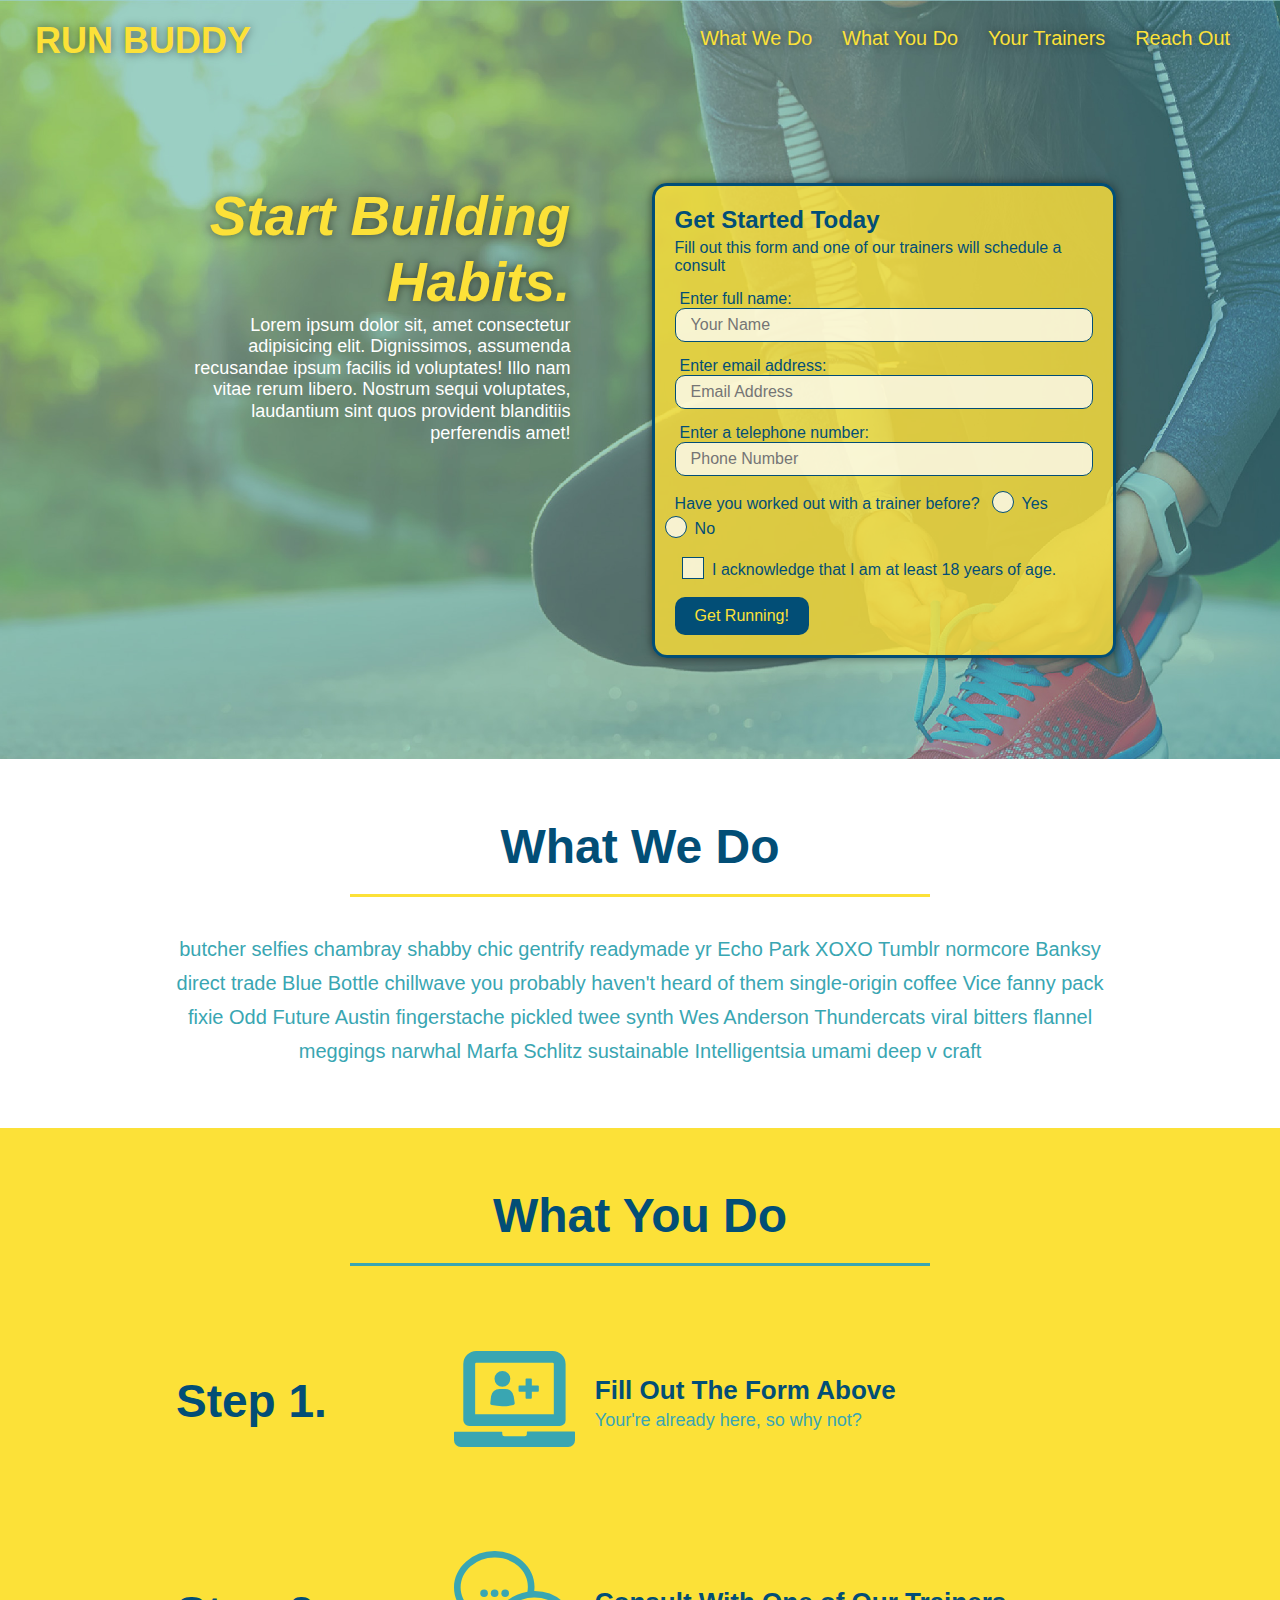
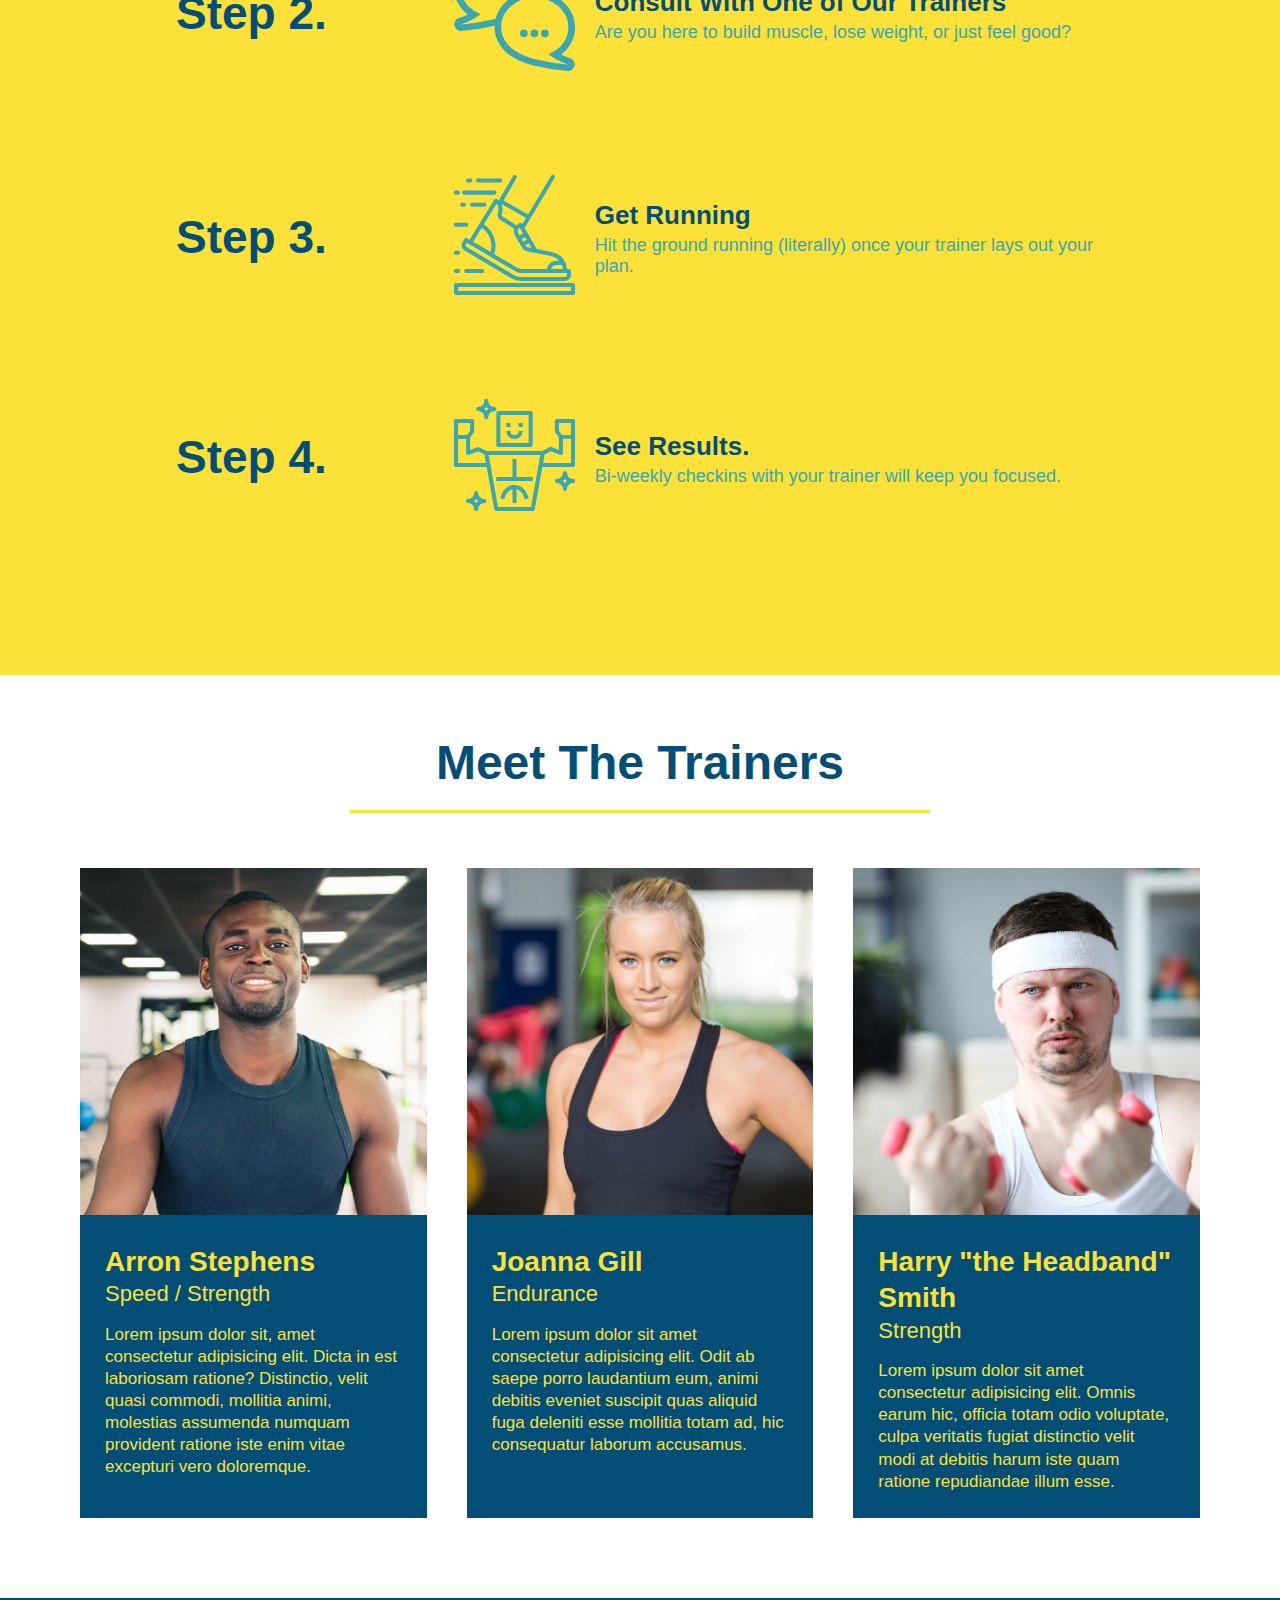
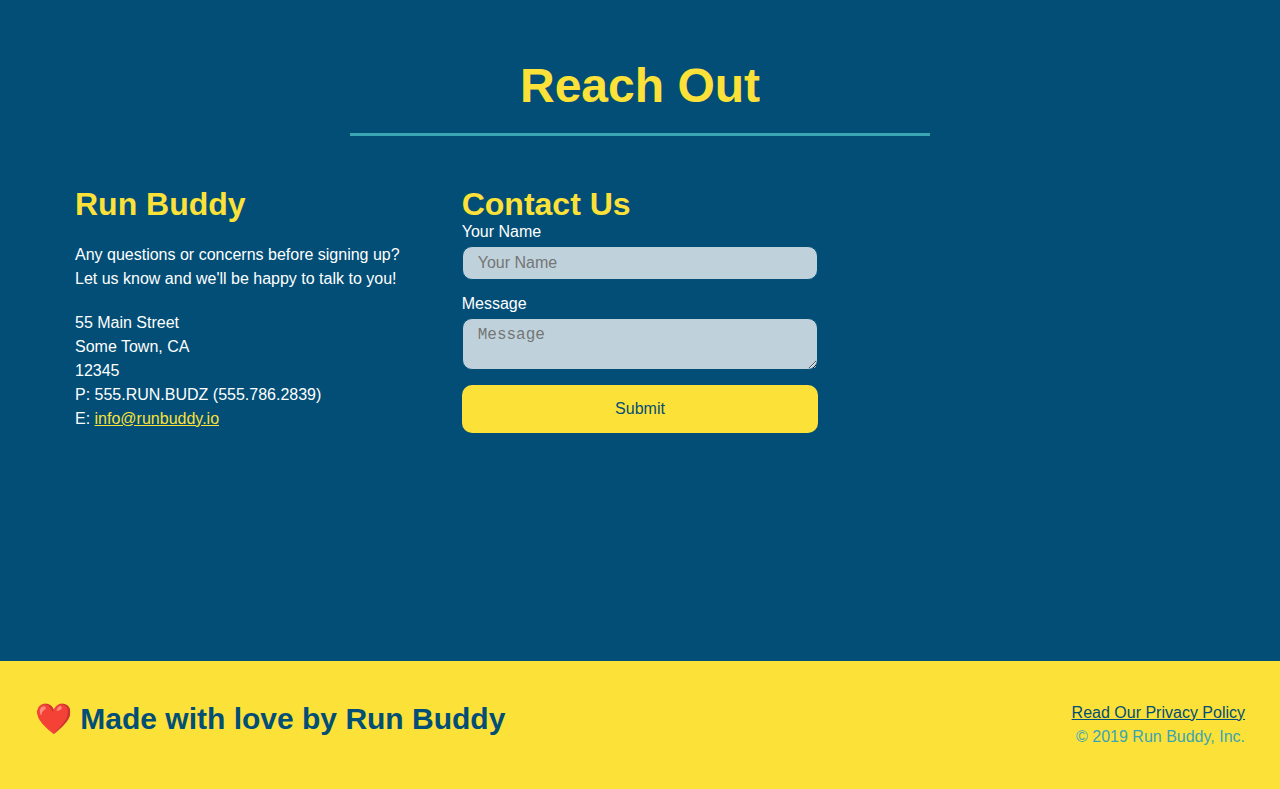
<file: index.html>
<!DOCTYPE html>
<html lang="en">

<head>
    <meta charset="UTF-8" />
    <meta name="viewport" content="width=device-width, initial-scale=1.0" />
    <title>Run Buddies</title>
    <link rel="stylesheet" href="./assets/css/style.css" />
</head>

<body>
    <!-- navigation -->
    <header>
        <h1>
            <a href="/">
                RUN BUDDY
            </a>
        </h1>
        <nav>
            <!-- Unordered list element -->
            <ul>
                <!-- List item element -->
                <li>
                    <!-- anchored element -->
                    <a href="./index.html#what-we-do">What We Do</a>
                </li>
                <li>
                    <a href="./index.html#what-you-do">What You Do</a>
                </li>
                <li>
                    <a href="./index.html#your-trainers">Your Trainers</a>
                </li>
                <li>
                    <a href="./index.html#reach-out">Reach Out</a>
                </li>
            </ul>
        </nav>
    </header>

    <!--hero/jumbotron-->
    <section class="hero">
        <div class="hero-cta">
            <h2>Start Building Habits.</h2>
            <p> 
                Lorem ipsum dolor sit, amet consectetur adipisicing elit. Dignissimos, assumenda recusandae ipsum facilis id voluptates! Illo nam vitae rerum libero. Nostrum sequi voluptates, laudantium sint quos provident blanditiis perferendis amet!
            </p>
        </div>
        
        <div class="hero-form">
            <h3>Get Started Today</h3>
            <p>Fill out this form and one of our trainers will schedule a consult</p>
            <!-- Add form element -->
            <form>
                <label for="name">Enter full name:</label>
                <input type="text" placeholder="Your Name" name="name" id="name" class="form-input">
                <label for="email">Enter email address:</label>
                <input type="email" placeholder="Email Address" name="email" id="email" class="form-input">
                <label for="phone">Enter a telephone number:</label>
                <input type="tel"placeholder="Phone Number" name="phone" id="phone" class="form-input">
                <p>
                    Have you worked out with a trainer before?
                    <span class="radio-wrapper">
                        <input type="radio" name="trainer-confirm" id="trainer-yes" />
                        <label for="trainer-yes">Yes</label>
                        <input type="radio" name="trainer-confirm" id="trainer-no" />
                        <label for="trainer-no">No</label>
                    </span>
                </p>
                <p>
                    <span class="checkbox-wrapper">
                        <input type="checkbox" name="checkpoint1" id="checkbox" />
                        <label for="checkbox">I acknowledge that I am at least 18 years of age.
                        </label>
                    </span>
                </p>
                <button type="submit">
                    Get Running!
                </button>
            </form>
        </div>
    </section>

    <!-- "what we do" section" -->
    <section id="what-we-do" class="intro">
        <div class="flex-row">
            <h2 class="section-title primary-border">What We Do</h2>
        </div>
        <div class="flex-row">
            <p>
                butcher selfies chambray shabby chic gentrify readymade yr Echo Park XOXO Tumblr normcore Banksy direct trade Blue Bottle chillwave you probably haven't heard of them single-origin coffee Vice fanny pack fixie Odd Future Austin fingerstache pickled twee synth Wes Anderson Thundercats viral bitters flannel meggings narwhal Marfa Schlitz sustainable Intelligentsia umami deep v craft
            </p>
        </div>
    </section>

    <!-- "what you do" section-->
    <section id="what-you-do" class="steps">
        <div class="flex-row">
            <h2 class="section-title secondary-border">What You Do</h2>
        </div>
        <div class="step">
            <h3>Step 1.</h3>
            <div class="step-info">
                <div class="step-img">
                    <img src="./assets/images/step-1.svg" alt="" />
                </div>
                <div class="step-text">
                    <h4>Fill Out The Form Above</h4>
                    <p>Your're already here, so why not?</p>
                </div>
            </div>
        </div>

        <div class="step">
            <h3>Step 2.</h3>
            <div class="step-info">
                <div class="step-img">
                    <img src="./assets/images/step-2.svg" alt="" />
                </div>
                <div class="step-text">
                    <h4>Consult With One of Our Trainers</h4>
                    <p>Are you here to build muscle, lose weight, or just feel good?</p>
                </div>
            </div>
        </div>

        <div class="step">
            <h3>Step 3.</h3>
            <div class="step-info">
                <div class="step-img">
                    <img src="./assets/images/step-3.svg" alt="" />
                </div>
                <div class="step-text">
                    <h4>Get Running</h4>
                    <p>Hit the ground running (literally) once your trainer lays out your plan.</p>
                </div>
            </div>
        </div>

        <div class="step">
            <h3>Step 4.</h3>
            <div class="step-info">
                <div class="step-img">
                    <img src="./assets/images/step-4.svg" alt="" />
                </div>
                <div class="step-text">
                    <h4>See Results.</h4>
                    <p>Bi-weekly checkins with your trainer will keep you focused.</p>
                </div>
            </div>
        </div>
    </section>

    <!-- "meet the trainers" section-->
    <section id="your-trainers">
        <div class="flex-row">
            <h2 class="section-title primary-border">Meet The Trainers</h2>
        </div>
        <div class="trainers">
            <article class="trainer">
                <img src="./assets/images/trainer-1.jpg" alt="Arron Stephens in his workout clothes, ready to pump iron" />
                <div class="trainer-bio">
                    <h3 class="trainer-name">Arron Stephens</h3>
                    <h4 class="trainer-role">Speed / Strength</h4>
                    <p>
                        Lorem ipsum dolor sit, amet consectetur adipisicing elit. Dicta in est laboriosam ratione? Distinctio, velit quasi commodi, mollitia animi, molestias assumenda numquam provident ratione iste enim vitae excepturi vero doloremque.
                    </p>
                </div>
            </article>

            <article class="trainer">
                <img src="./assets/images/trainer-2.jpg" alt="Joanna Gill cooling off after a workout" />
                <div class="trainer-bio">
                    <h3 class="trainer-name">Joanna Gill</h3>
                    <h4 class="trainer-role">Endurance</h4>
                    <p>
                        Lorem ipsum dolor sit amet consectetur adipisicing elit. Odit ab saepe porro laudantium eum, animi debitis eveniet suscipit quas aliquid fuga deleniti esse mollitia totam ad, hic consequatur laborum accusamus.
                    </p>
                </div>
            </article>

            <article class="trainer">
                <img src="./assets/images/trainer-3.jpg" alt="Harry Smith wearing a headband and lifting comically small pink weights" />
                <div class="trainer-bio">
                    <h3 class="trainer-name">Harry "the Headband" Smith</h3>
                    <h4 class="trainer-role">Strength</h4>
                    <p>
                        Lorem ipsum dolor sit amet consectetur adipisicing elit. Omnis earum hic, officia totam odio voluptate, culpa veritatis fugiat distinctio velit modi at debitis harum iste quam ratione repudiandae illum esse.
                    </p>
                </div>
            </article>
        </div>
    </section>

    <!-- "reach out" section -->
    <section id="reach-out" class="contact">
        <div class="flex-row">
            <h2 class="section-title secondary-border">Reach Out</h2>
        </div>
        <div class="contact-info">
            <div>
                <h3>Run Buddy</h3>
                <p>
                    Any questions or concerns before signing up?
                    <br />
                    Let us know and we'll be happy to talk to you!
                </p>

                <address>
                    55 Main Street <br/>
                    Some Town, CA <br/>
                    12345<br/>
                    P: 555.RUN.BUDZ (555.786.2839)<br/>
                    E: <a href="mailto:info@runbuddy.io">info@runbuddy.io</a>
                </address>
            </div>

            <div class="contact-form">
                <h3>Contact Us</h3>
                <form>
                    <label for="contact-name">Your Name</label>
                    <input type="text" id="contact-name" placeholder="Your Name" />

                    <label for="contact-message">Message</label>
                    <textarea id="contact-message" placeholder="Message"></textarea>

                    <button type="submit">Submit</button>
                </form>
            </div>
            
            <iframe src="https://www.google.com/maps/embed?pb=!1m18!1m12!1m3!1d11383.34875337471!2d-89.56807996581458!3d44.49800277090123!2m3!1f0!2f0!3f0!3m2!1i1024!2i768!4f13.1!3m3!1m2!1s0x88005a6e02fe6859%3A0xcc4866c1343e12af!2s3448%20Minnesota%20Ave%2C%20Stevens%20Point%2C%20WI%2054481!5e0!3m2!1sen!2sus!4v1629985781421!5m2!1sen!2sus" 
            style="border:0;" 
            allowfullscreen="" 
            loading="lazy">
            </iframe>
        </div>
    </section>

    <!-- footer -->
    <footer>
        <h2>❤️ Made with love by Run Buddy</h2>
        <div>
            <a href="privacy-policy.html">Read Our Privacy Policy</a><br />
            &copy; 2019 Run Buddy, Inc.
        </div>
    </footer>
</body>

</html>
</file>
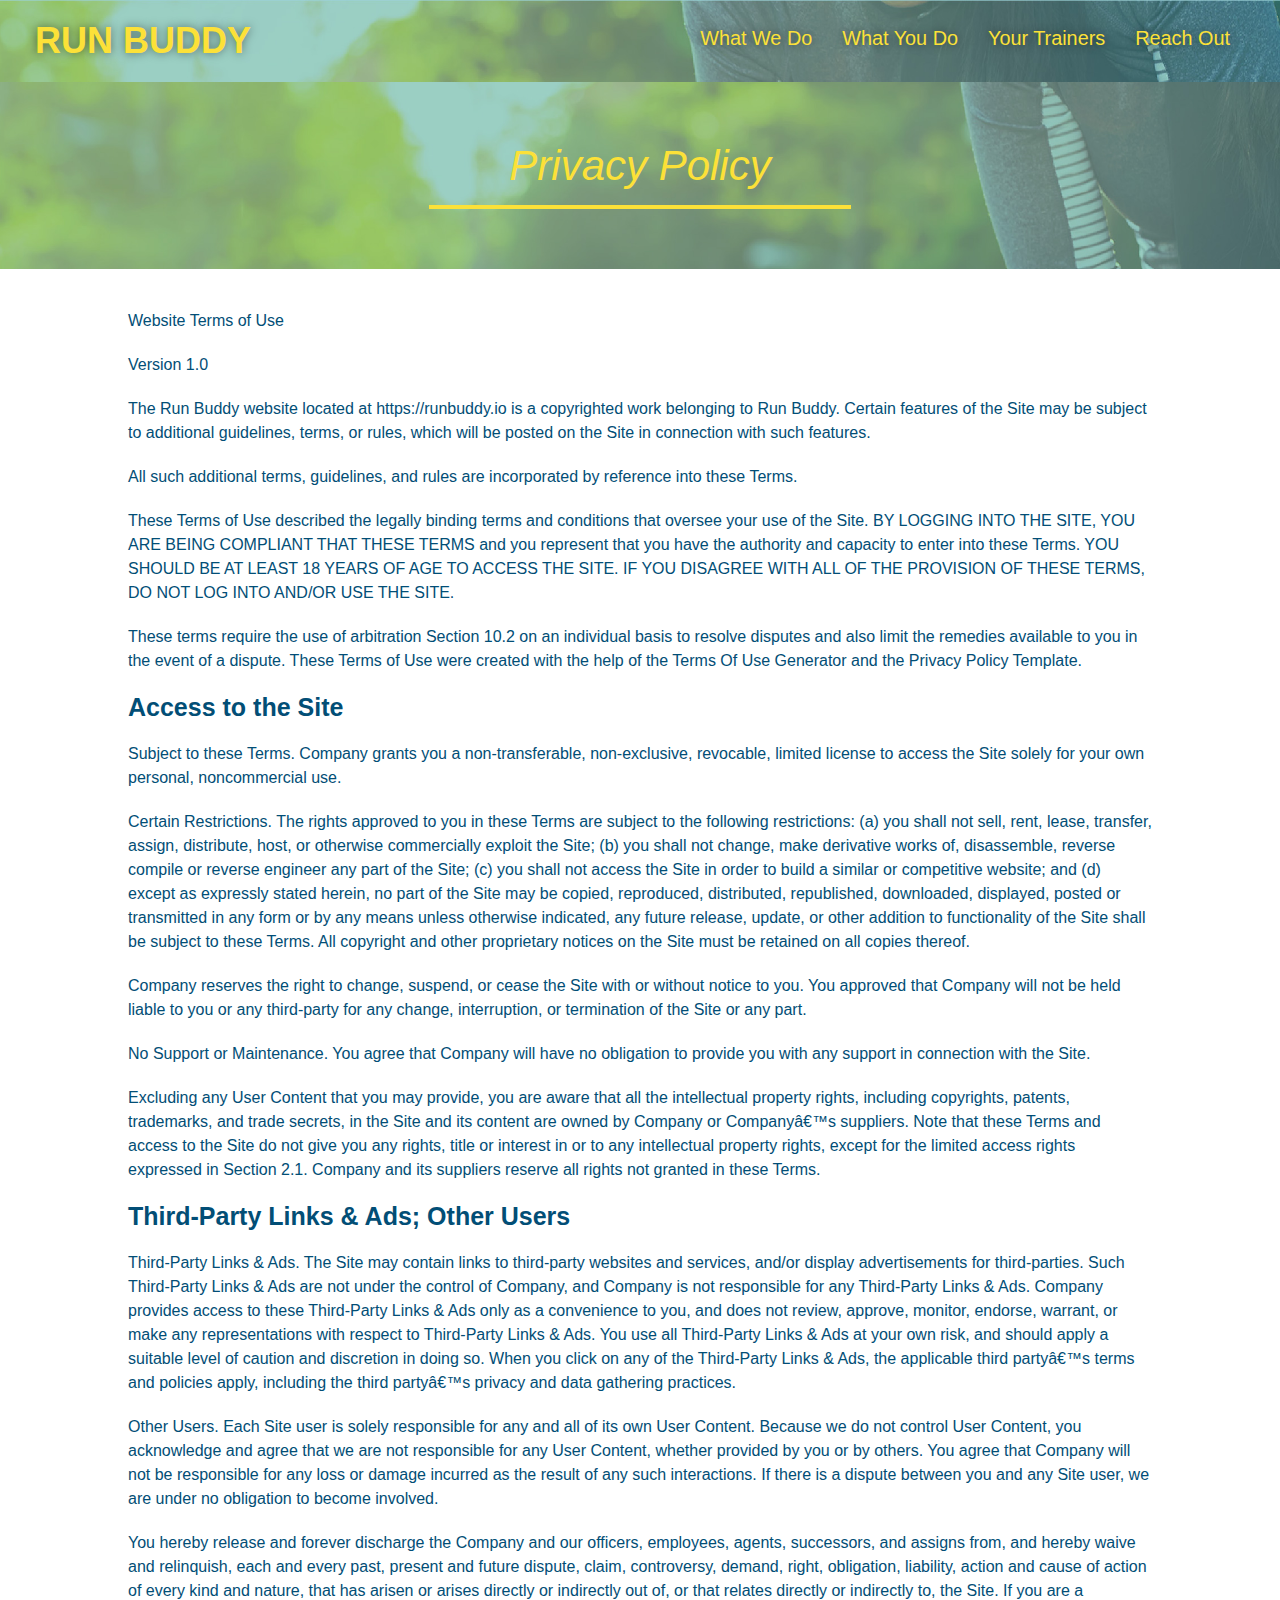
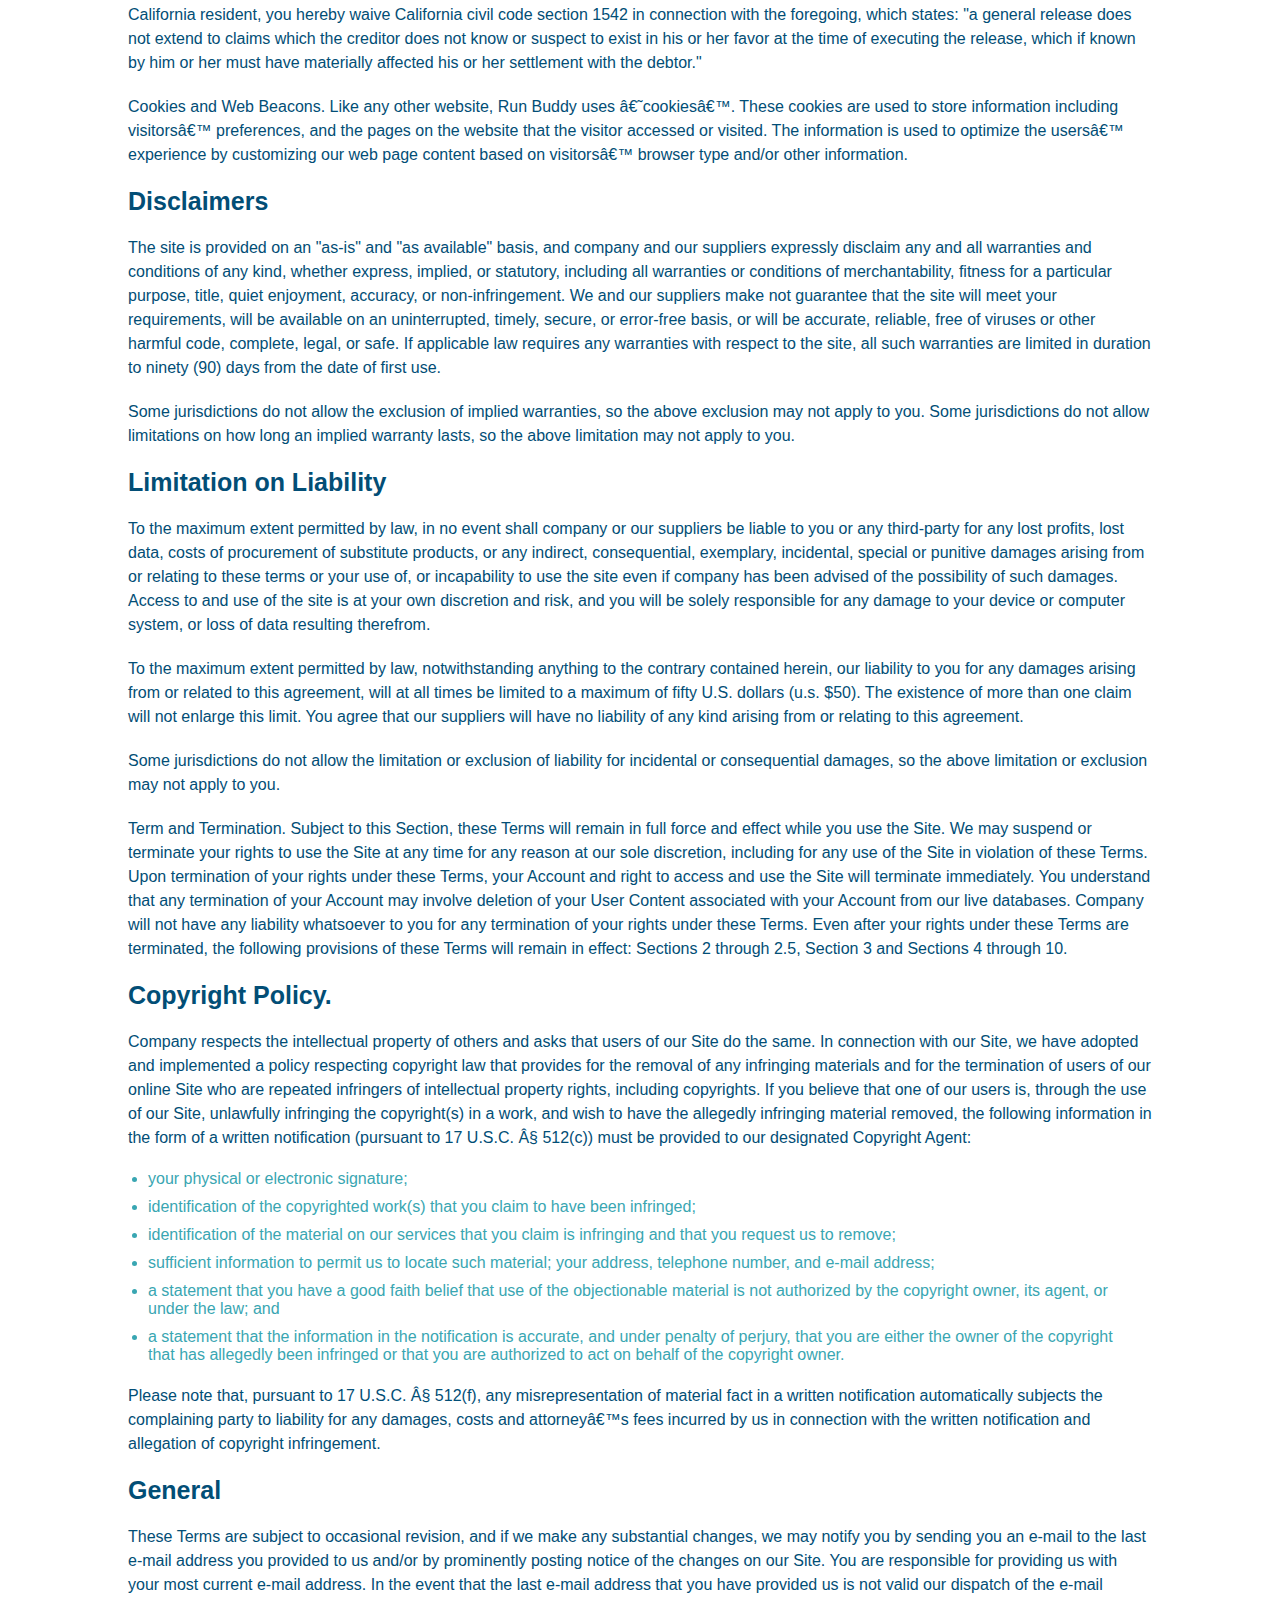
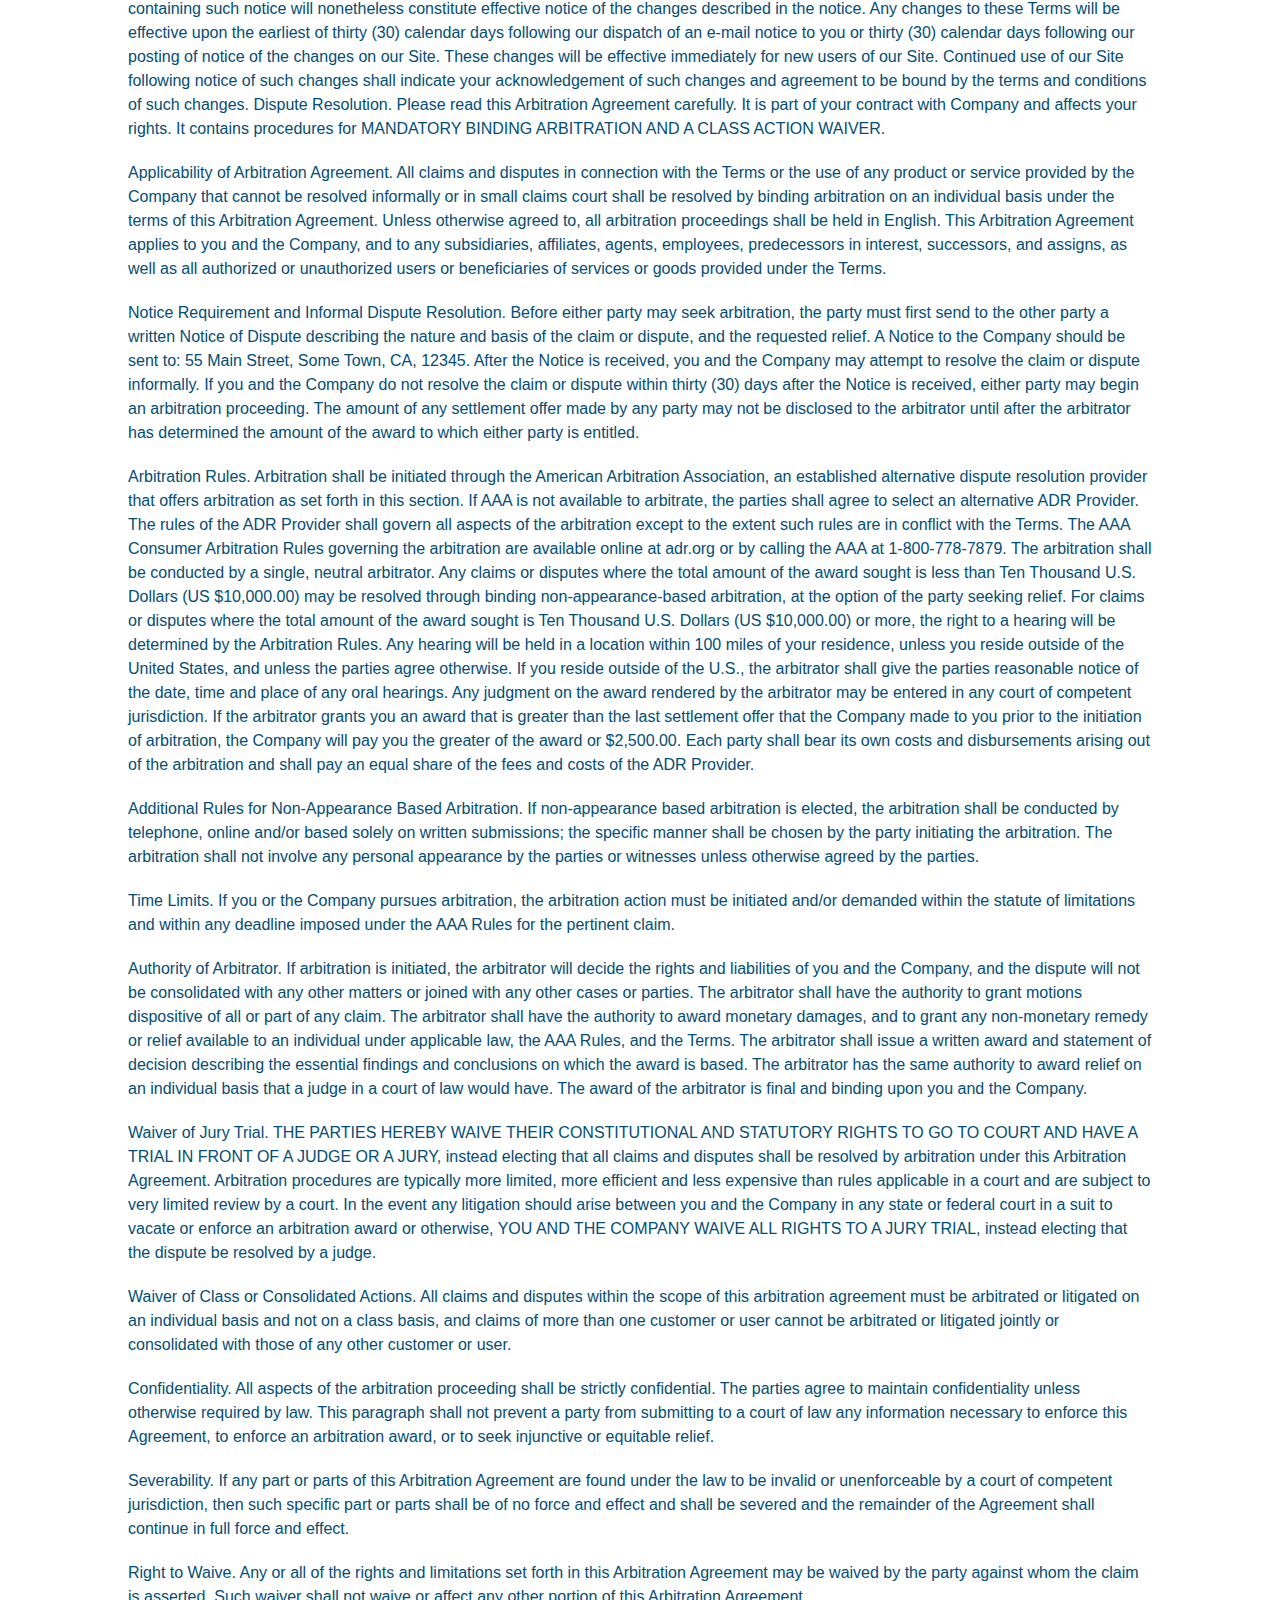
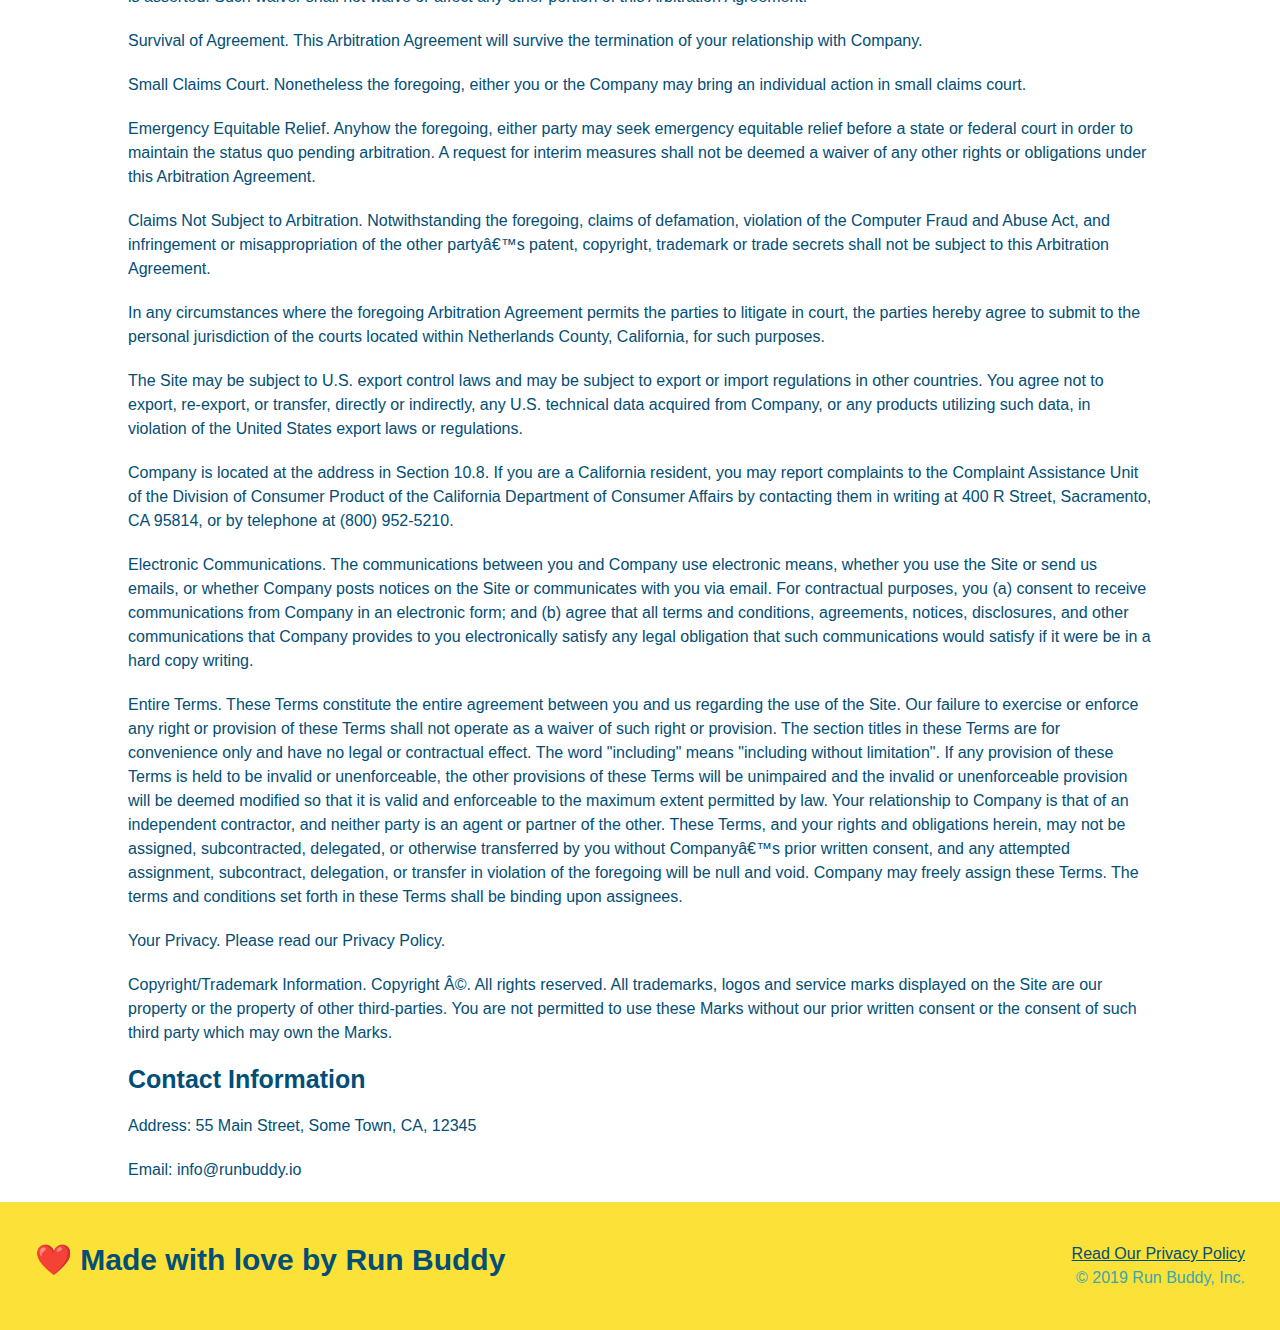
<file: privacy-policy.html>
<!DOCTYPE html>
<html lang="en">
    <head>
        <meta charset="UTF-8" />
        <meta name="viewport" content="width=device-width, initial-scale=1.0" />
        <title>Privacy Policy - Run Buddy</title>
        <link rel="stylesheet" href="assets/css/style.css" />
        <link rel="stylesheet" href="assets/css/secondary-styles.css" />
    </head>
    <body>
        <!-- navigation -->
    <header>
        <h1>
            <a href="/">
                RUN BUDDY
            </a>
        </h1>
        <nav>
            <!-- Unordered list element -->
            <ul>
                <!-- List item element -->
                <li>
                    <!-- anchored element -->
                    <a href="#what-we-do">What We Do</a>
                </li>
                <li>
                    <a href="#what-you-do">What You Do</a>
                </li>
                <li>
                    <a href="#your-trainers">Your Trainers</a>
                </li>
                <li>
                    <a href="#reach-out">Reach Out</a>
                </li>
            </ul>
        </nav>
    </header>
    <section class="hero">
        <h2 class="page-title">
            Privacy Policy
        </h2>
    </section>
    <article class="secondary-content">
        <p>
            Website Terms of Use
          </p>
    
          <p>
            Version 1.0
          </p>
    
          <p>
            The Run Buddy website located at https://runbuddy.io is a copyrighted work belonging to Run Buddy. Certain
            features of the Site may be subject to additional guidelines, terms, or rules, which will be posted on the Site
            in connection with such features.
          </p>
    
          <p>
            All such additional terms, guidelines, and rules are incorporated by reference into these Terms.
          </p>
    
          <p>
            These Terms of Use described the legally binding terms and conditions that oversee your use of the Site. BY
            LOGGING INTO THE SITE, YOU ARE BEING COMPLIANT THAT THESE TERMS and you represent that you have the authority
            and capacity to enter into these Terms. YOU SHOULD BE AT LEAST 18 YEARS OF AGE TO ACCESS THE SITE. IF YOU
            DISAGREE WITH ALL OF THE PROVISION OF THESE TERMS, DO NOT LOG INTO AND/OR USE THE SITE.
          </p>
    
          <p>
            These terms require the use of arbitration Section 10.2 on an individual basis to resolve disputes and also
            limit the remedies available to you in the event of a dispute. These Terms of Use were created with the help of
            the Terms Of Use Generator and the Privacy Policy Template.
          </p>
    
          <h3>
            Access to the Site
          </h3>
    
          <p>
            Subject to these Terms. Company grants you a non-transferable, non-exclusive, revocable, limited license to
            access the Site solely for your own personal, noncommercial use.
          </p>
    
          <p>
            Certain Restrictions. The rights approved to you in these Terms are subject to the following restrictions: (a)
            you shall not sell, rent, lease, transfer, assign, distribute, host, or otherwise commercially exploit the Site;
            (b) you shall not change, make derivative works of, disassemble, reverse compile or reverse engineer any part of
            the Site; (c) you shall not access the Site in order to build a similar or competitive website; and (d) except
            as expressly stated herein, no part of the Site may be copied, reproduced, distributed, republished, downloaded,
            displayed, posted or transmitted in any form or by any means unless otherwise indicated, any future release,
            update, or other addition to functionality of the Site shall be subject to these Terms. All copyright and other
            proprietary notices on the Site must be retained on all copies thereof.
          </p>
    
          <p>
            Company reserves the right to change, suspend, or cease the Site with or without notice to you. You approved
            that Company will not be held liable to you or any third-party for any change, interruption, or termination of
            the Site or any part.
          </p>
    
          <p>
            No Support or Maintenance. You agree that Company will have no obligation to provide you with any support in
            connection with the Site.
          </p>
    
          <p>
            Excluding any User Content that you may provide, you are aware that all the intellectual property rights,
            including copyrights, patents, trademarks, and trade secrets, in the Site and its content are owned by Company
            or Companyâ€™s suppliers. Note that these Terms and access to the Site do not give you any rights, title or
            interest in or to any intellectual property rights, except for the limited access rights expressed in Section
            2.1. Company and its suppliers reserve all rights not granted in these Terms.
          </p>
    
          <h3>
            Third-Party Links & Ads; Other Users
          </h3>
    
          <p>
            Third-Party Links & Ads. The Site may contain links to third-party websites and services, and/or display
            advertisements for third-parties. Such Third-Party Links & Ads are not under the control of Company, and Company
            is not responsible for any Third-Party Links & Ads. Company provides access to these Third-Party Links & Ads
            only as a convenience to you, and does not review, approve, monitor, endorse, warrant, or make any
            representations with respect to Third-Party Links & Ads. You use all Third-Party Links & Ads at your own risk,
            and should apply a suitable level of caution and discretion in doing so. When you click on any of the
            Third-Party Links & Ads, the applicable third partyâ€™s terms and policies apply, including the third partyâ€™s
            privacy and data gathering practices.
          </p>
    
          <p>
            Other Users. Each Site user is solely responsible for any and all of its own User Content. Because we do not
            control User Content, you acknowledge and agree that we are not responsible for any User Content, whether
            provided by you or by others. You agree that Company will not be responsible for any loss or damage incurred as
            the result of any such interactions. If there is a dispute between you and any Site user, we are under no
            obligation to become involved.
          </p>
    
          <p>
            You hereby release and forever discharge the Company and our officers, employees, agents, successors, and
            assigns from, and hereby waive and relinquish, each and every past, present and future dispute, claim,
            controversy, demand, right, obligation, liability, action and cause of action of every kind and nature, that has
            arisen or arises directly or indirectly out of, or that relates directly or indirectly to, the Site. If you are
            a California resident, you hereby waive California civil code section 1542 in connection with the foregoing,
            which states: "a general release does not extend to claims which the creditor does not know or suspect to exist
            in his or her favor at the time of executing the release, which if known by him or her must have materially
            affected his or her settlement with the debtor."
          </p>
    
          <p>
            Cookies and Web Beacons. Like any other website, Run Buddy uses â€˜cookiesâ€™. These cookies are used to store
            information including visitorsâ€™ preferences, and the pages on the website that the visitor accessed or visited.
            The information is used to optimize the usersâ€™ experience by customizing our web page content based on visitorsâ€™
            browser type and/or other information.
          </p>
    
          <h3>
            Disclaimers
          </h3>
    
          <p>
            The site is provided on an "as-is" and "as available" basis, and company and our suppliers expressly disclaim
            any and all warranties and conditions of any kind, whether express, implied, or statutory, including all
            warranties or conditions of merchantability, fitness for a particular purpose, title, quiet enjoyment, accuracy,
            or non-infringement. We and our suppliers make not guarantee that the site will meet your requirements, will be
            available on an uninterrupted, timely, secure, or error-free basis, or will be accurate, reliable, free of
            viruses or other harmful code, complete, legal, or safe. If applicable law requires any warranties with respect
            to the site, all such warranties are limited in duration to ninety (90) days from the date of first use.
          </p>
    
          <p>
            Some jurisdictions do not allow the exclusion of implied warranties, so the above exclusion may not apply to
            you. Some jurisdictions do not allow limitations on how long an implied warranty lasts, so the above limitation
            may not apply to you.
          </p>
    
          <h3>
            Limitation on Liability
          </h3>
    
          <p>
            To the maximum extent permitted by law, in no event shall company or our suppliers be liable to you or any
            third-party for any lost profits, lost data, costs of procurement of substitute products, or any indirect,
            consequential, exemplary, incidental, special or punitive damages arising from or relating to these terms or
            your use of, or incapability to use the site even if company has been advised of the possibility of such
            damages. Access to and use of the site is at your own discretion and risk, and you will be solely responsible
            for any damage to your device or computer system, or loss of data resulting therefrom.
          </p>
    
          <p>
            To the maximum extent permitted by law, notwithstanding anything to the contrary contained herein, our liability
            to you for any damages arising from or related to this agreement, will at all times be limited to a maximum of
            fifty U.S. dollars (u.s. $50). The existence of more than one claim will not enlarge this limit. You agree that
            our suppliers will have no liability of any kind arising from or relating to this agreement.
          </p>
    
          <p>
            Some jurisdictions do not allow the limitation or exclusion of liability for incidental or consequential
            damages, so the above limitation or exclusion may not apply to you.
          </p>
    
          <p>
            Term and Termination. Subject to this Section, these Terms will remain in full force and effect while you use
            the Site. We may suspend or terminate your rights to use the Site at any time for any reason at our sole
            discretion, including for any use of the Site in violation of these Terms. Upon termination of your rights under
            these Terms, your Account and right to access and use the Site will terminate immediately. You understand that
            any termination of your Account may involve deletion of your User Content associated with your Account from our
            live databases. Company will not have any liability whatsoever to you for any termination of your rights under
            these Terms. Even after your rights under these Terms are terminated, the following provisions of these Terms
            will remain in effect: Sections 2 through 2.5, Section 3 and Sections 4 through 10.
          </p>
    
          <h3>
            Copyright Policy.
          </h3>
    
          <p>
            Company respects the intellectual property of others and asks that users of our Site do the same. In connection
            with our Site, we have adopted and implemented a policy respecting copyright law that provides for the removal
            of any infringing materials and for the termination of users of our online Site who are repeated infringers of
            intellectual property rights, including copyrights. If you believe that one of our users is, through the use of
            our Site, unlawfully infringing the copyright(s) in a work, and wish to have the allegedly infringing material
            removed, the following information in the form of a written notification (pursuant to 17 U.S.C. Â§ 512(c)) must
            be provided to our designated Copyright Agent:
          </p>
    
          <ul>
            <li>
              your physical or electronic signature;
            </li>
            <li>
              identification of the copyrighted work(s) that you claim to have been infringed;
            </li>
            <li>
              identification of the material on our services that you claim is infringing and that you request us to remove;
            </li>
            <li>
              sufficient information to permit us to locate such material; your address, telephone number, and e-mail
              address;
            </li>
            <li>
              a statement that you have a good faith belief that use of the objectionable material is not authorized by the
              copyright owner, its agent, or under the law; and
            </li>
            <li>
              a statement that the information in the notification is accurate, and under penalty of perjury, that you are
              either the owner of the copyright that has allegedly been infringed or that you are authorized to act on
              behalf of the copyright owner.
            </li>
          </ul>
    
          <p>
            Please note that, pursuant to 17 U.S.C. Â§ 512(f), any misrepresentation of material fact in a written
            notification automatically subjects the complaining party to liability for any damages, costs and attorneyâ€™s
            fees incurred by us in connection with the written notification and allegation of copyright infringement.
          </p>
    
          <h3>
            General
          </h3>
    
          <p>
            These Terms are subject to occasional revision, and if we make any substantial changes, we may notify you by
            sending you an e-mail to the last e-mail address you provided to us and/or by prominently posting notice of the
            changes on our Site. You are responsible for providing us with your most current e-mail address. In the event
            that the last e-mail address that you have provided us is not valid our dispatch of the e-mail containing such
            notice will nonetheless constitute effective notice of the changes described in the notice. Any changes to these
            Terms will be effective upon the earliest of thirty (30) calendar days following our dispatch of an e-mail
            notice to you or thirty (30) calendar days following our posting of notice of the changes on our Site. These
            changes will be effective immediately for new users of our Site. Continued use of our Site following notice of
            such changes shall indicate your acknowledgement of such changes and agreement to be bound by the terms and
            conditions of such changes. Dispute Resolution. Please read this Arbitration Agreement carefully. It is part of
            your contract with Company and affects your rights. It contains procedures for MANDATORY BINDING ARBITRATION AND
            A CLASS ACTION WAIVER.
          </p>
    
          <p>
            Applicability of Arbitration Agreement. All claims and disputes in connection with the Terms or the use of any
            product or service provided by the Company that cannot be resolved informally or in small claims court shall be
            resolved by binding arbitration on an individual basis under the terms of this Arbitration Agreement. Unless
            otherwise agreed to, all arbitration proceedings shall be held in English. This Arbitration Agreement applies to
            you and the Company, and to any subsidiaries, affiliates, agents, employees, predecessors in interest,
            successors, and assigns, as well as all authorized or unauthorized users or beneficiaries of services or goods
            provided under the Terms.
          </p>
    
          <p>
            Notice Requirement and Informal Dispute Resolution. Before either party may seek arbitration, the party must
            first send to the other party a written Notice of Dispute describing the nature and basis of the claim or
            dispute, and the requested relief. A Notice to the Company should be sent to: 55 Main Street, Some Town, CA,
            12345. After the Notice is received, you and the Company may attempt to resolve the claim or dispute informally.
            If you and the Company do not resolve the claim or dispute within thirty (30) days after the Notice is received,
            either party may begin an arbitration proceeding. The amount of any settlement offer made by any party may not
            be disclosed to the arbitrator until after the arbitrator has determined the amount of the award to which either
            party is entitled.
          </p>
    
          <p>
            Arbitration Rules. Arbitration shall be initiated through the American Arbitration Association, an established
            alternative dispute resolution provider that offers arbitration as set forth in this section. If AAA is not
            available to arbitrate, the parties shall agree to select an alternative ADR Provider. The rules of the ADR
            Provider shall govern all aspects of the arbitration except to the extent such rules are in conflict with the
            Terms. The AAA Consumer Arbitration Rules governing the arbitration are available online at adr.org or by
            calling the AAA at 1-800-778-7879. The arbitration shall be conducted by a single, neutral arbitrator. Any
            claims or disputes where the total amount of the award sought is less than Ten Thousand U.S. Dollars (US
            $10,000.00) may be resolved through binding non-appearance-based arbitration, at the option of the party seeking
            relief. For claims or disputes where the total amount of the award sought is Ten Thousand U.S. Dollars (US
            $10,000.00) or more, the right to a hearing will be determined by the Arbitration Rules. Any hearing will be
            held in a location within 100 miles of your residence, unless you reside outside of the United States, and
            unless the parties agree otherwise. If you reside outside of the U.S., the arbitrator shall give the parties
            reasonable notice of the date, time and place of any oral hearings. Any judgment on the award rendered by the
            arbitrator may be entered in any court of competent jurisdiction. If the arbitrator grants you an award that is
            greater than the last settlement offer that the Company made to you prior to the initiation of arbitration, the
            Company will pay you the greater of the award or $2,500.00. Each party shall bear its own costs and
            disbursements arising out of the arbitration and shall pay an equal share of the fees and costs of the ADR
            Provider.
          </p>
    
          <p>
            Additional Rules for Non-Appearance Based Arbitration. If non-appearance based arbitration is elected, the
            arbitration shall be conducted by telephone, online and/or based solely on written submissions; the specific
            manner shall be chosen by the party initiating the arbitration. The arbitration shall not involve any personal
            appearance by the parties or witnesses unless otherwise agreed by the parties.
          </p>
    
          <p>
            Time Limits. If you or the Company pursues arbitration, the arbitration action must be initiated and/or demanded
            within the statute of limitations and within any deadline imposed under the AAA Rules for the pertinent claim.
          </p>
    
          <p>
            Authority of Arbitrator. If arbitration is initiated, the arbitrator will decide the rights and liabilities of
            you and the Company, and the dispute will not be consolidated with any other matters or joined with any other
            cases or parties. The arbitrator shall have the authority to grant motions dispositive of all or part of any
            claim. The arbitrator shall have the authority to award monetary damages, and to grant any non-monetary remedy
            or relief available to an individual under applicable law, the AAA Rules, and the Terms. The arbitrator shall
            issue a written award and statement of decision describing the essential findings and conclusions on which the
            award is based. The arbitrator has the same authority to award relief on an individual basis that a judge in a
            court of law would have. The award of the arbitrator is final and binding upon you and the Company.
          </p>
    
          <p>
            Waiver of Jury Trial. THE PARTIES HEREBY WAIVE THEIR CONSTITUTIONAL AND STATUTORY RIGHTS TO GO TO COURT AND HAVE
            A TRIAL IN FRONT OF A JUDGE OR A JURY, instead electing that all claims and disputes shall be resolved by
            arbitration under this Arbitration Agreement. Arbitration procedures are typically more limited, more efficient
            and less expensive than rules applicable in a court and are subject to very limited review by a court. In the
            event any litigation should arise between you and the Company in any state or federal court in a suit to vacate
            or enforce an arbitration award or otherwise, YOU AND THE COMPANY WAIVE ALL RIGHTS TO A JURY TRIAL, instead
            electing that the dispute be resolved by a judge.
          </p>
    
          <p>
            Waiver of Class or Consolidated Actions. All claims and disputes within the scope of this arbitration agreement
            must be arbitrated or litigated on an individual basis and not on a class basis, and claims of more than one
            customer or user cannot be arbitrated or litigated jointly or consolidated with those of any other customer or
            user.
          </p>
    
          <p>
            Confidentiality. All aspects of the arbitration proceeding shall be strictly confidential. The parties agree to
            maintain confidentiality unless otherwise required by law. This paragraph shall not prevent a party from
            submitting to a court of law any information necessary to enforce this Agreement, to enforce an arbitration
            award, or to seek injunctive or equitable relief.
          </p>
    
          <p>
            Severability. If any part or parts of this Arbitration Agreement are found under the law to be invalid or
            unenforceable by a court of competent jurisdiction, then such specific part or parts shall be of no force and
            effect and shall be severed and the remainder of the Agreement shall continue in full force and effect.
          </p>
    
          <p>
            Right to Waive. Any or all of the rights and limitations set forth in this Arbitration Agreement may be waived
            by the party against whom the claim is asserted. Such waiver shall not waive or affect any other portion of this
            Arbitration Agreement.
          </p>
    
          <p>
            Survival of Agreement. This Arbitration Agreement will survive the termination of your relationship with
            Company.
          </p>
    
          <p>
            Small Claims Court. Nonetheless the foregoing, either you or the Company may bring an individual action in small
            claims court.
          </p>
    
          <p>
            Emergency Equitable Relief. Anyhow the foregoing, either party may seek emergency equitable relief before a
            state or federal court in order to maintain the status quo pending arbitration. A request for interim measures
            shall not be deemed a waiver of any other rights or obligations under this Arbitration Agreement.
          </p>
    
          <p>
            Claims Not Subject to Arbitration. Notwithstanding the foregoing, claims of defamation, violation of the
            Computer Fraud and Abuse Act, and infringement or misappropriation of the other partyâ€™s patent, copyright,
            trademark or trade secrets shall not be subject to this Arbitration Agreement.
          </p>
    
          <p>
            In any circumstances where the foregoing Arbitration Agreement permits the parties to litigate in court, the
            parties hereby agree to submit to the personal jurisdiction of the courts located within Netherlands County,
            California, for such purposes.
          </p>
    
          <p>
            The Site may be subject to U.S. export control laws and may be subject to export or import regulations in other
            countries. You agree not to export, re-export, or transfer, directly or indirectly, any U.S. technical data
            acquired from Company, or any products utilizing such data, in violation of the United States export laws or
            regulations.
          </p>
    
          <p>
            Company is located at the address in Section 10.8. If you are a California resident, you may report complaints
            to the Complaint Assistance Unit of the Division of Consumer Product of the California Department of Consumer
            Affairs by contacting them in writing at 400 R Street, Sacramento, CA 95814, or by telephone at (800) 952-5210.
          </p>
    
          <p>
            Electronic Communications. The communications between you and Company use electronic means, whether you use the
            Site or send us emails, or whether Company posts notices on the Site or communicates with you via email. For
            contractual purposes, you (a) consent to receive communications from Company in an electronic form; and (b)
            agree that all terms and conditions, agreements, notices, disclosures, and other communications that Company
            provides to you electronically satisfy any legal obligation that such communications would satisfy if it were be
            in a hard copy writing.
          </p>
    
          <p>
            Entire Terms. These Terms constitute the entire agreement between you and us regarding the use of the Site. Our
            failure to exercise or enforce any right or provision of these Terms shall not operate as a waiver of such right
            or provision. The section titles in these Terms are for convenience only and have no legal or contractual
            effect. The word "including" means "including without limitation". If any provision of these Terms is held to be
            invalid or unenforceable, the other provisions of these Terms will be unimpaired and the invalid or
            unenforceable provision will be deemed modified so that it is valid and enforceable to the maximum extent
            permitted by law. Your relationship to Company is that of an independent contractor, and neither party is an
            agent or partner of the other. These Terms, and your rights and obligations herein, may not be assigned,
            subcontracted, delegated, or otherwise transferred by you without Companyâ€™s prior written consent, and any
            attempted assignment, subcontract, delegation, or transfer in violation of the foregoing will be null and void.
            Company may freely assign these Terms. The terms and conditions set forth in these Terms shall be binding upon
            assignees.
          </p>
    
          <p>
            Your Privacy. Please read our Privacy Policy.
          </p>
    
          <p>
            Copyright/Trademark Information. Copyright Â©. All rights reserved. All trademarks, logos and service marks
            displayed on the Site are our property or the property of other third-parties. You are not permitted to use
            these Marks without our prior written consent or the consent of such third party which may own the Marks.
          </p>
    
          <h3>
            Contact Information
          </h3>
    
          <p>
            Address: 55 Main Street, Some Town, CA, 12345
          </p>
    
          <p>
            Email: info@runbuddy.io
          </p>
    </article>
    <footer>
        <h2>❤️ Made with love by Run Buddy</h2>
        <div>
            <a href="#">Read Our Privacy Policy</a><br />
            &copy; 2019 Run Buddy, Inc.
        </div>
    </footer>
    </body>
</html>
</file>
<file: assets/css/style.css>
:root {
  --primary-color: #fce138;
  --secondary-color: #024e76;
  --tertiary-color: #39a6b2;
}

* {
  box-sizing: border-box;
  margin: 0;
  padding: 0;
}

body {
  color: var(--tertiary-color);
  font-family: Helvetica, Arial, sans-serif;
}


/* HEADER / NAV BAR STYLES START */

header {
  padding: 20px 35px;
  background-color: var(--tertiary-color);
  display: flex;
  justify-content: space-between;
  flex-wrap: wrap;
  position: sticky;
  position: -webkit-sticky;
  top: 0;
  background-image: url("../images/hero-bg.jpg");
  background-size: cover;
  background-attachment: fixed;
  background-position: 80%;
  z-index: 9999;
}

header h1 {
  font-weight: bold;
  margin: 0;
  font-size: 36px;
  color: var(--primary-color);
  text-shadow: 0 0 10px rgba(0, 0, 0, 0.5);
}

header a {
  text-decoration: none;
  color: var(--primary-color);
}

header nav {
  margin: 7px 0;
}

header nav ul {
  display: flex;
  flex-wrap: wrap;
  justify-content: space-between;
  align-items: center;
  list-style: none;
}

header nav ul li a {
  padding: 10px 15px;
  font-weight: lighter;
  font-size: 1.55vw;
  text-shadow: 0 0 10px rgba(0, 0, 0, 0.5);
}

header nav ul li a:hover {
  background: var(--primary-color);
  color: var(--secondary-color);
  border-radius: 15px;
  text-shadow: none;
}

/* HEADER / NAVBAR STYLES END */



/* FOOTER STYLES START */
footer {
  background: var(--primary-color);
  padding: 40px 35px;
  display: flex;
  justify-content: space-between;
  flex-wrap: wrap;
  width: 100%;
}

footer h2 {
  color: var(--secondary-color);
  font-size: 30px;
  margin: 0;
}

footer div {
  line-height: 1.5;
  text-align: right;
}

footer a {
  color: var(--secondary-color);
}
/* END FOOTER STYLES */

/* STYLE ALL SECTION TAGS */
section {
  padding: 60px;
}

/* HERO STYLES START */
.hero {
  background-image: url('../images/hero-bg.jpg');
  background-size: cover;
  display: flex;
  justify-content: center;
  flex-wrap: wrap;
  align-items: flex-start;
  background-attachment: fixed;
  background-position: 80%;
}

.hero-cta {
  width: 35%;
  text-align: right;
  margin: 3.5%;
  color: #fff;
  font-size: 18px;
  line-height: 1.2;
}

.hero-cta h2 {
  font-style: italic;
  font-size: 55px;
  color: var(--primary-color);
  text-shadow: 0 0 10px rgba(0, 0, 0, 0.5);
}

.hero-form {
  border: 3px solid var(--secondary-color);
  background-color: rgba(255, 225, 56, 0.8);
  padding: 20px;
  color: var(--secondary-color);
  width: 40%;
  margin: 3.5%;
  border-radius: 15px;
  box-shadow: 0 0 10px rgba(0, 0, 0, 0.5);
}

.hero-form button:hover {
  background-color: var(--tertiary-color);  
}

.hero-form h3 {
  font-size: 24px;
  margin: 0;
}
.hero-form p {
  margin: 5px 0 15px 0;
}

.form-input {
  border: 1px solid var(--secondary-color);
  display: block;
  padding: 7px 15px;
  font-size: 16px;
  color: var(--secondary-color);
  width: 100%;
  margin-bottom: 15px; 
  border-radius: 10px;
  background-color: rgba(255,255,255, 0.75);
}

.form-input:focus {
  background-color: rgba(255,255,255, 1);
  outline: none;
}

.hero-form label {
  margin: 0 5px;
}

.hero-form button {
  color: var(--primary-color);
  background-color: var(--secondary-color);
  border: none;
  padding: 10px 20px;
  font-size: 16px;
  border-radius: 10px;
} 

.checkbox-wrapper input, .radio-wrapper input {
  opacity: 0;
}

.checkbox-wrapper label, .radio-wrapper label {
  position: relative;
  left: 10px;
  margin: 10px;
  line-height: 1.6;
}

.checkbox-wrapper label::before, .radio-wrapper label::before {
  content: "";
  height: 20px;
  width: 20px;
  background: rgba(255, 255, 255, 0.75);  
  border: 1px solid var(--secondary-color);  
  position: absolute;
  top: -4px;
  left: -30px;
}

.radio-wrapper label::before {
  border-radius: 50%;
}

.radio-wrapper label::after {
  content: "";
  height: 20px;
  width: 20px;
  border-radius: 50%;
  background: var(--secondary-color);
  position: absolute;
  left: -29px;
  top: -3px;
  background-image: radial-gradient(circle, var(--tertiary-color), var(--secondary-color));
}

.checkbox-wrapper label::after {
  content: "";
  height: 6px;
  width: 14px;
  border-left: 2px solid var(--secondary-color);
  border-bottom: 2px solid var(--secondary-color);
  position: absolute;
  left: -26px;
  top: 1px;
  transform: rotate(-58deg);
}

.checkbox-wrapper input + label::after, 
.radio-wrapper input + label::after {
  content: none;
}

.checkbox-wrapper input:checked + label::after, 
.radio-wrapper input:checked + label::after {
  content: "";
}
/* HERO STYLES END */


/* SECTION TITLE STYLES START */
.section-title {
  font-size: 48px;
  border-bottom: 3px solid;
  color: var(--secondary-color);
  padding-bottom: 20px;
  text-align: center;
  margin: 0 auto 35px auto;
  width: 50%;
}

.primary-border {
  border-color: var(--primary-color);
}

.secondary-border {
  border-color: var(--tertiary-color);
}
/* SECTION TITLE STYLES END */

/* WHAT WE DO STYLES */
.intro p {
  line-height: 1.7;
  color: var(--tertiary-color);
  width: 80%;
  margin: 0 auto;
  font-size: 20px;
  text-align: center;
}
/* WHAT YOU DO STYLES END */


/* WHAT YOU DO STYLES START */
.steps { 
  background: var(--primary-color);
}

.step {
  margin: 50px auto;
  padding-bottom: 50px;
  width: 80%;
  display: flex;
  flex-wrap: wrap;
  align-items: center;
  justify-content: space-between;
}

.step:last-child {
  border-bottom: none;
}

.step h3 {
  color: var(--secondary-color);
  font-size: 46px;
  flex: 1 30%;
}

.step-info {
  flex: 2 70%;
  display: flex;
  flex-wrap: wrap;
  align-items: center;
}

.step-img {
  flex: 1 12%;
  margin-right: 20px;
}

.step-img img {
  max-width: 100%;
}

.step-text {
  flex: 12;
}

.step-text p {
  color: var(--tertiary-color);
  font-size: 18px;
}

.step-text h4 {
  font-size: 26px;
  line-height: 1.5;
  color: var(--secondary-color);
}
/* WHAT YOU DO STYLES END */

/* MEET THE TRAINERS START */
.trainers {
  width: 100%;
  margin: 0 auto;
  display: flex;
  flex-wrap: wrap;
  justify-content: space-around;
}

.trainer {
  margin: 20px;
  flex: 1;
  background: var(--secondary-color);
  color: var(--primary-color);
}

.trainer img {
  width: 100%;
}

.trainer-bio {
  padding: 25px;
  line-height: 1.3;
}

.trainer-bio h3 {
  font-size: 28px;
}

.trainer-bio h4 {
  font-weight: lighter;
  font-size: 22px;
  margin-bottom: 15px;
}

.trainer-bio p {
  font-size: 17px;
}
/* TRAINER STYLES END */

/* REACH OUT STYLES START */
.contact {
  background: var(--secondary-color);
}

.contact h2 {
  color: var(--primary-color);
}

.contact-info {
  display: flex;
  justify-content: space-between;
  flex-wrap: wrap;
}

.contact-info > * {
  flex: 1;
  margin: 15px;
}

.contact-info iframe {
  height: 400px;
}

.contact-info div {
  color: white;
}

.contact-info h3 {
  color: var(--primary-color);
  font-size: 32px;
}

.contact-info p, .contact-info address {
  margin: 20px 0;
  line-height: 1.5;
  font-size: 16px;
  font-style: normal;
}

.contact-form input, .contact-form textarea {
  border: 1px solid var(--secondary-color);
  display: block;
  padding: 7px 15px;
  font-size: 16px;
  color: var(--secondary-color);
  width: 100%;
  margin-bottom: 15px;
  margin-top: 5px;
  border-radius: 10px;
  background-color: rgba(255,255,255, 0.75);
}

.contact-form input:focus, .contact-form textarea:focus {
  background-color: rgba(255,255,255, 1);
  outline: none;
}

.contact-form button {
  width: 100%;
  border: none;
  background: var(--primary-color);
  color: var(--secondary-color);
  text-align: center;
  padding: 15px 0;
  font-size: 16px;
  border-radius: 10px;
}

.contact-form button:hover {
  color: var(--primary-color);
  background: var(--tertiary-color);
}

.contact-info a {
  color: var(--primary-color);
}
/* REACH OUT STYLES END */

/* UTILITIES */
.text-left {
  text-align: left;
}

.text-right {
  text-align: right;
}

.flex-row {
  display: flex;
}

/* MEDIA QUERY FOR SMALLER DESKTOP SCREENS AND SMALLER */
@media screen and (max-width: 980px) {
  header {
    padding-bottom: 0;
    justify-content: center;
    position: relative;
  }

  header h1 {
    width: 100%;
    text-align: center;
  }

  header nav ul {
    margin-top: 20px;
    width: 100%;
    justify-content: center;
  }

  header nav ul li a {
    font-size: 20px;
  }

  footer h2, footer div {
    text-align: center;
    width: 100%;
  }

  .hero-cta, .hero-form {
    width: 100%;
  }
  
  .hero-cta {
    text-align: center;
  }

  .section-title {
    width: 80%;
  }
  
  .trainer {
    flex: 0 70%;
  }
  
  .contact-info iframe{
    flex: 1 100%;
  }
}

/* MEDIA QUERY FOR TABLETS AND SMALLER */
@media screen and (max-width: 768px) {
  section {
    padding: 30px 15px;
  }

  .step h3 {
    flex: 1 100%;
    text-align: center;
  }

  .step-info {
    flex: 2 100%;
    text-align: center;
    justify-content: center;
  }

  .step-img {
    flex: 0 32%;
    margin-right: 0;
    margin-top: 15px;
    margin-bottom: 15px;
  }

  .step-text {
    flex: 100%;  
  }

  .trainer-bio h3, .trainer-bio h4 {
    display: block;
  }
}

/* MEDIA QUERY FOR MOBILE PHONES AND SMALLER */
@media screen and (max-width: 575px) {
  .hero-form button {
    width: 100%;
  }

  .section-title {
    width: 95%;
  }

  .intro p {
    width: 100%;
  }

  .trainer {
    flex: 0 100%;
  }

  .contact-info {
    text-align: center;
  }

  .contact-info > * {
    flex: 0 100%;
  }

  .contact-form {
    order: 3;
  }
}
</file>
<file: assets/css/secondary-styles.css>
.hero {
    background-position: bottom;
    height: auto;
    text-align: center;
    margin-bottom: 40px;
}

.page-title {
    color: #fce138;
    display: inline-block;
    border-bottom: 4px solid #fce138;
    padding:0 80px 15px 80px;
    font-weight: normal;
    font-size: 42px;
    font-style: italic;
}

.secondary-content {
    width: 80%;
    margin: 0 auto;
    color: #024e76;
}

.secondary-content h3 {
    font-size: 25px;
    margin: 20px 0 20px 0;
}

.secondary-content p {
    font-size: 16px;
    line-height: 1.5;
    margin: 20px 0 20px 0;
}

.secondary-content ul {
    margin: 15px 20px 15px 20px;
}

.secondary-content li {
    color: #39a6b2;
    margin: 10px 0 10px 0;
}
</file>
